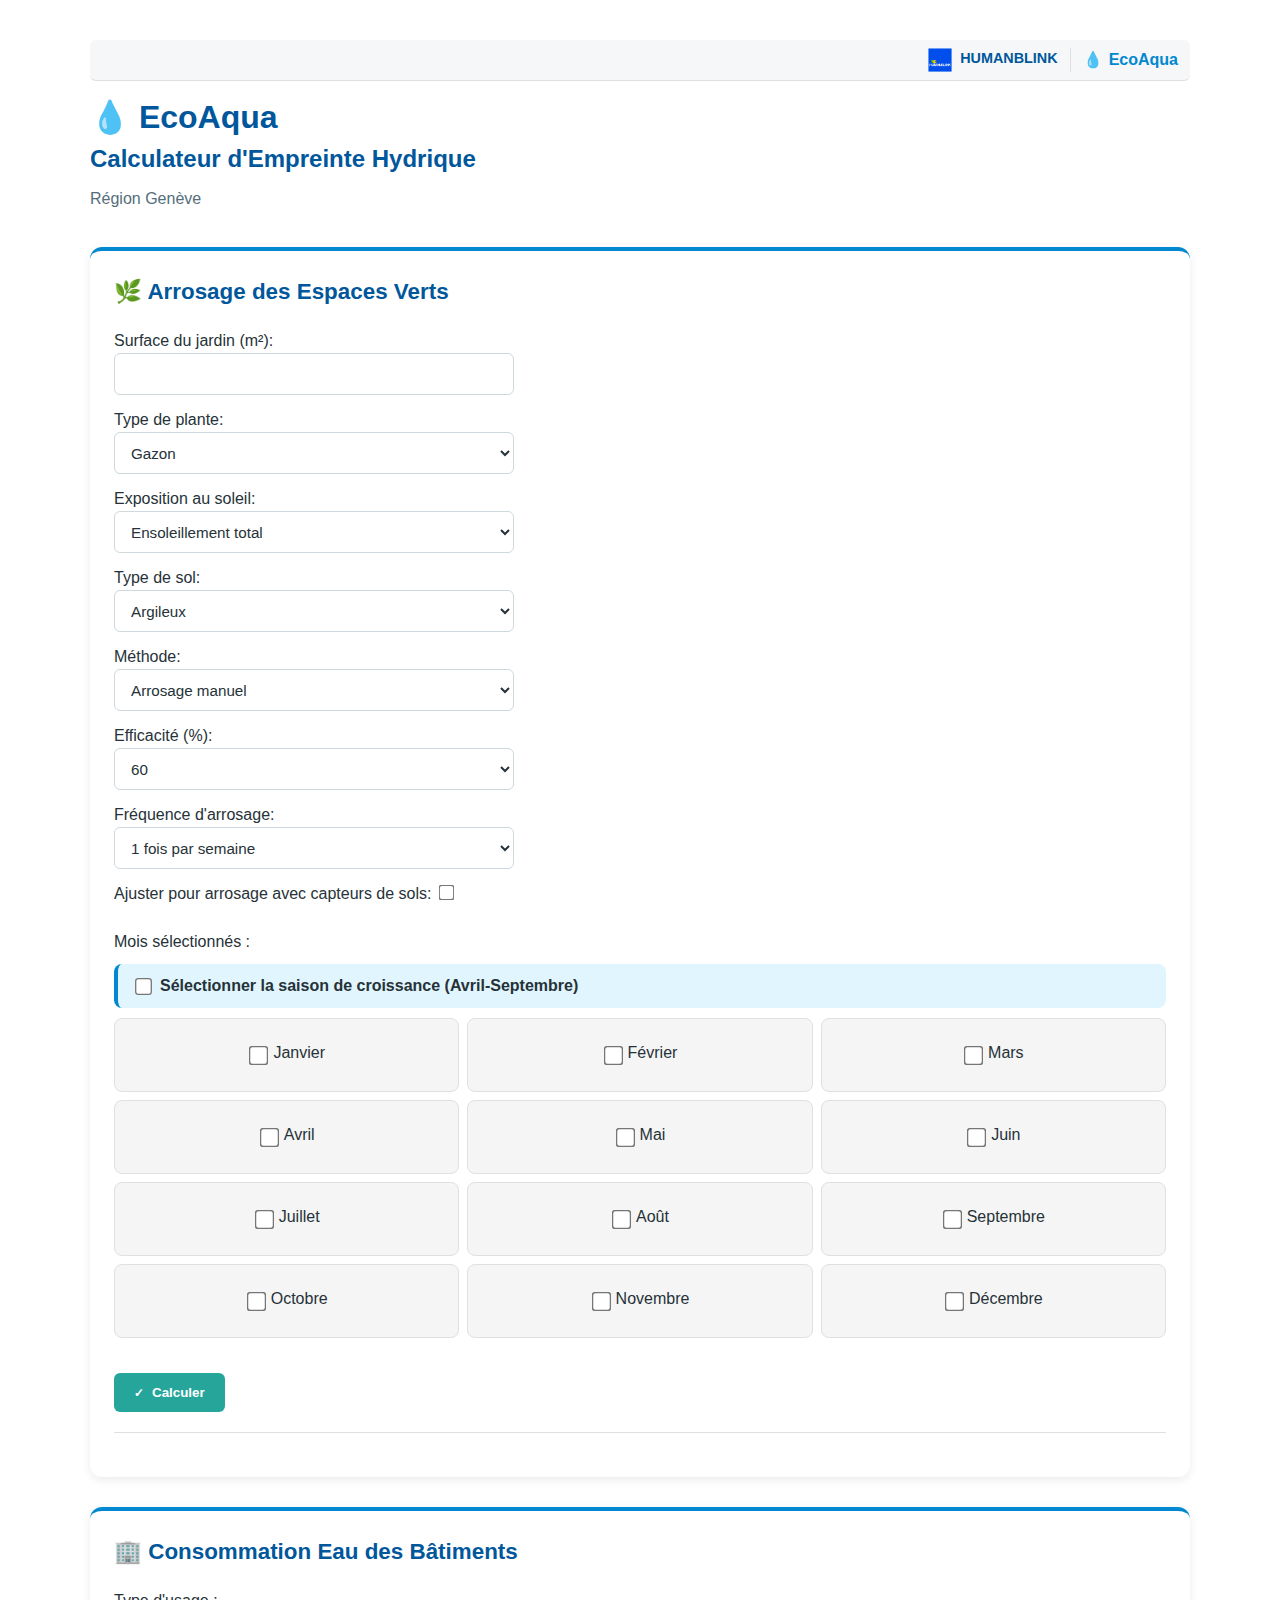
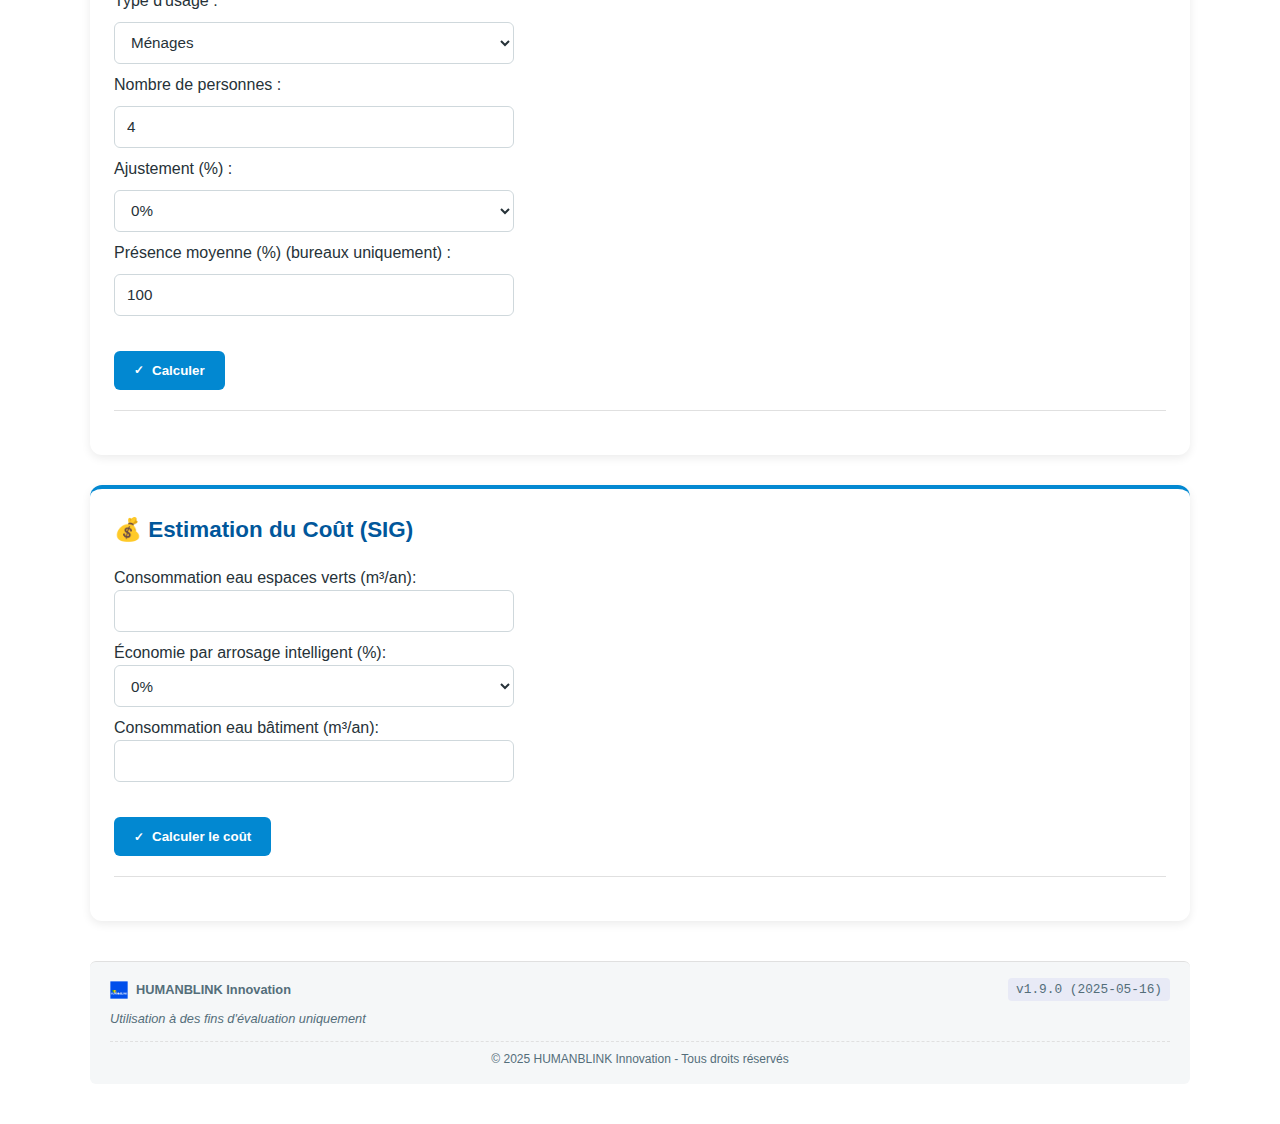
<file: index.html>
<!-- index.html - Final Water Calculator - v1.9 -->
<!-- Author: HUMANBLINK Innovation -->
<!-- Updated: 2025-05-16 -->
<!-- Changes in v1.9: 
     - Implemented dual placement with minimal header and detailed footer
     - Updated cost calculator label to "Économie par arrosage intelligent (%)"
     - Added copyright information
     - Updated CSS version reference to 2.2.0
-->
<!DOCTYPE html>
<html lang="fr">
<head>
  <meta charset="UTF-8">
  <meta name="viewport" content="width=device-width, initial-scale=1.0">
  <title>Calculateur Final de l'Eau</title>
  <link rel="stylesheet" href="css/style.css?v=2.2.1">
</head>
<body>
  <div class="container">
    <!-- Compact Header -->
    <div class="compact-header">
      <div class="company-logo">
        <img src="img/humanblink-logo.png" alt="HUMANBLINK" height="24">
        HUMANBLINK
      </div>
      <div class="separator"></div>
      <div class="product-name">
        <span class="product-icon">💧</span> EcoAqua
      </div>
    </div>

    <h1>
      <span class="title-main">💧 EcoAqua</span><br>
      <span class="title-sub">Calculateur d'Empreinte Hydrique</span><br>
      <span class="title-region">Région Genève</span>
    </h1>

    <!-- Section 1: Garden Irrigation Calculator -->
    <section id="garden-section" class="module-section">
      <h2>🌿 Arrosage des Espaces Verts</h2>
      <div class="input-grid">
        <label>Surface du jardin (m²):
          <input type="number" id="area" min="10" max="2000">
        </label>
        <label>Type de plante:
          <select id="plantType">
            <option>Gazon</option>
            <option>Jardin mixte</option>
            <option>Légumes</option>
            <option>Plantes ornementales</option>
          </select>
        </label>
        <label>Exposition au soleil:
          <select id="sun">
            <option>Ensoleillement total</option>
            <option>Mi-ombre</option>
            <option>Ombre majoritaire</option>
          </select>
        </label>
        <label>Type de sol:
          <select id="soilType">
            <option>Argileux</option>
            <option>Limoneux</option>
            <option>Sableux</option>
            <option>Tourbeux</option>
          </select>
        </label>
        <label>Méthode:
          <select id="irrigationType">
            <option>Arrosage manuel</option>
            <option>Goutte-à-goutte</option>
            <option>Sprinkler</option>
          </select>
        </label>
        <label>Efficacité (%):
          <select id="efficiency">
            <option>60</option>
            <option>75</option>
            <option>90</option>
          </select>
        </label>
        <label>Fréquence d'arrosage:
          <select id="frequency">
            <option>1 fois par semaine</option>
            <option>Chaque jour</option>
            <option>Chaque 2 jours</option>
            <option>Chaque 3 jours</option>
          </select>
        </label>
        <label>Ajuster pour arrosage avec capteurs de sols:
          <input type="checkbox" id="sensorAdjustment">
        </label>
      </div>

      <div class="month-selection">
        <label>Mois sélectionnés :</label>
        <div class="season-selection">
          <input type="checkbox" id="growingSeason" name="season">
          <label for="growingSeason">Sélectionner la saison de croissance (Avril-Septembre)</label>
        </div>
        <div class="month-group">
          <!-- Row 1: January-March -->
          <div class="month-option"><input type="checkbox" id="jan" name="month"><label for="jan">Janvier</label></div>
          <div class="month-option"><input type="checkbox" id="feb" name="month"><label for="feb">Février</label></div>
          <div class="month-option"><input type="checkbox" id="mar" name="month"><label for="mar">Mars</label></div>
          
          <!-- Row 2: April-June -->
          <div class="month-option"><input type="checkbox" id="apr" name="month"><label for="apr">Avril</label></div>
          <div class="month-option"><input type="checkbox" id="may" name="month"><label for="may">Mai</label></div>
          <div class="month-option"><input type="checkbox" id="jun" name="month"><label for="jun">Juin</label></div>
          
          <!-- Row 3: July-September -->
          <div class="month-option"><input type="checkbox" id="jul" name="month"><label for="jul">Juillet</label></div>
          <div class="month-option"><input type="checkbox" id="aug" name="month"><label for="aug">Août</label></div>
          <div class="month-option"><input type="checkbox" id="sep" name="month"><label for="sep">Septembre</label></div>
          
          <!-- Row 4: October-December -->
          <div class="month-option"><input type="checkbox" id="oct" name="month"><label for="oct">Octobre</label></div>
          <div class="month-option"><input type="checkbox" id="nov" name="month"><label for="nov">Novembre</label></div>
          <div class="month-option"><input type="checkbox" id="dec" name="month"><label for="dec">Décembre</label></div>
        </div>
      </div>

      <button class="btn-calculate" onclick="calculateIrrigation()">Calculer</button>
      <div class="section" id="results"></div>
    </section>

    <!-- Section 2: Building Water Calculator -->
    <section id="building-section" class="module-section">
      <h2>🏢 Consommation Eau des Bâtiments</h2>
      <div class="input-grid">
        <label for="useCase">Type d'usage :</label>
        <select id="useCase">
          <option value="Households">Ménages</option>
          <option value="Schools / Universities">Écoles / Universités</option>
          <option value="Municipal Buildings">Bâtiments Municipaux</option>
          <option value="Sport Clubs">Clubs de Sport</option>
          <option value="Business Buildings">Bureaux</option>
        </select>
        
        <label for="population">Nombre de personnes :</label>
        <input type="number" id="population" value="4">
        
        <label for="adjustment">Ajustement (%) :</label>
        <select id="adjustment">
          <option value="-50">-50%</option>
          <option value="0" selected>0%</option>
          <option value="50">+50%</option>
        </select>
        
        <label for="attendance">Présence moyenne (%) (bureaux uniquement) :</label>
        <input type="number" id="attendance" value="100">
      </div>
      <button onclick="calculateWaterUse()">Calculer</button>
      <div id="buildingResults"></div>
    </section>

    <!-- Section 3: Water Cost Calculator -->
    <section id="cost-section" class="module-section">
      <h2>💰 Estimation du Coût (SIG)</h2>
      <div class="input-grid">
        <label>Consommation eau espaces verts (m³/an):
          <input type="number" id="irrigation" min="0" step="0.01">
        </label>
        <label>Économie par arrosage intelligent (%):
          <select id="reduction">
            <option value="0">0%</option>
            <option value="-10">-10%</option>
            <option value="-20">-20%</option>
            <option value="-30">-30%</option>
            <option value="-40">-40%</option>
            <option value="-50">-50%</option>
          </select>
        </label>
        <label>Consommation eau bâtiment (m³/an):
          <input type="number" id="building" min="0" step="0.01">
        </label>
      </div>
      <button onclick="calculateCost()">Calculer le coût</button>
      <div class="results" id="output"></div>
    </section>

    <!-- Footer with detailed information -->
    <footer class="page-footer">
      <div class="footer-row">
        <div class="footer-company">
          <img src="img/humanblink-logo.png" alt="HUMANBLINK" height="18">
          HUMANBLINK Innovation
        </div>
        <div class="footer-version">v1.9.0 (2025-05-16)</div>
      </div>
      <div class="footer-row">
        <div class="footer-disclaimer">Utilisation à des fins d'évaluation uniquement</div>
      </div>
      <div class="footer-copyright">
        © 2025 HUMANBLINK Innovation - Tous droits réservés
      </div>
    </footer>
  </div>

  <!-- Scripts with version parameters to prevent caching -->
  <script src="js/garden.js?v=2.1.6"></script>
  <script src="js/building.js?v=2.3.3"></script>
  <script src="js/cost.js?v=2.8.3"></script>
  <script src="js/footnotes.js?v=1.0.2"></script>
  
  <!-- New JavaScript for growing season selection -->
  <script>
    document.addEventListener("DOMContentLoaded", function() {
      // Growing season checkbox functionality
      document.getElementById('growingSeason').addEventListener('change', function() {
        const growingMonths = ['apr', 'may', 'jun', 'jul', 'aug', 'sep'];
        growingMonths.forEach(month => {
          document.getElementById(month).checked = this.checked;
        });
      });
    });
  </script>
  
  <!-- Diagnostic script to check if JS functions are loaded -->
  <script>
    console.log("Checking if JS files are loaded:");
    console.log("garden.js loaded:", typeof calculateIrrigation === "function");
    console.log("building.js loaded:", typeof calculateWaterUse === "function"); 
    console.log("cost.js loaded:", typeof calculateCost === "function");
    console.log("footnotes.js loaded:", document.querySelectorAll('.calculation-base').length > 0);
  </script>
</body>
</html>
</file>
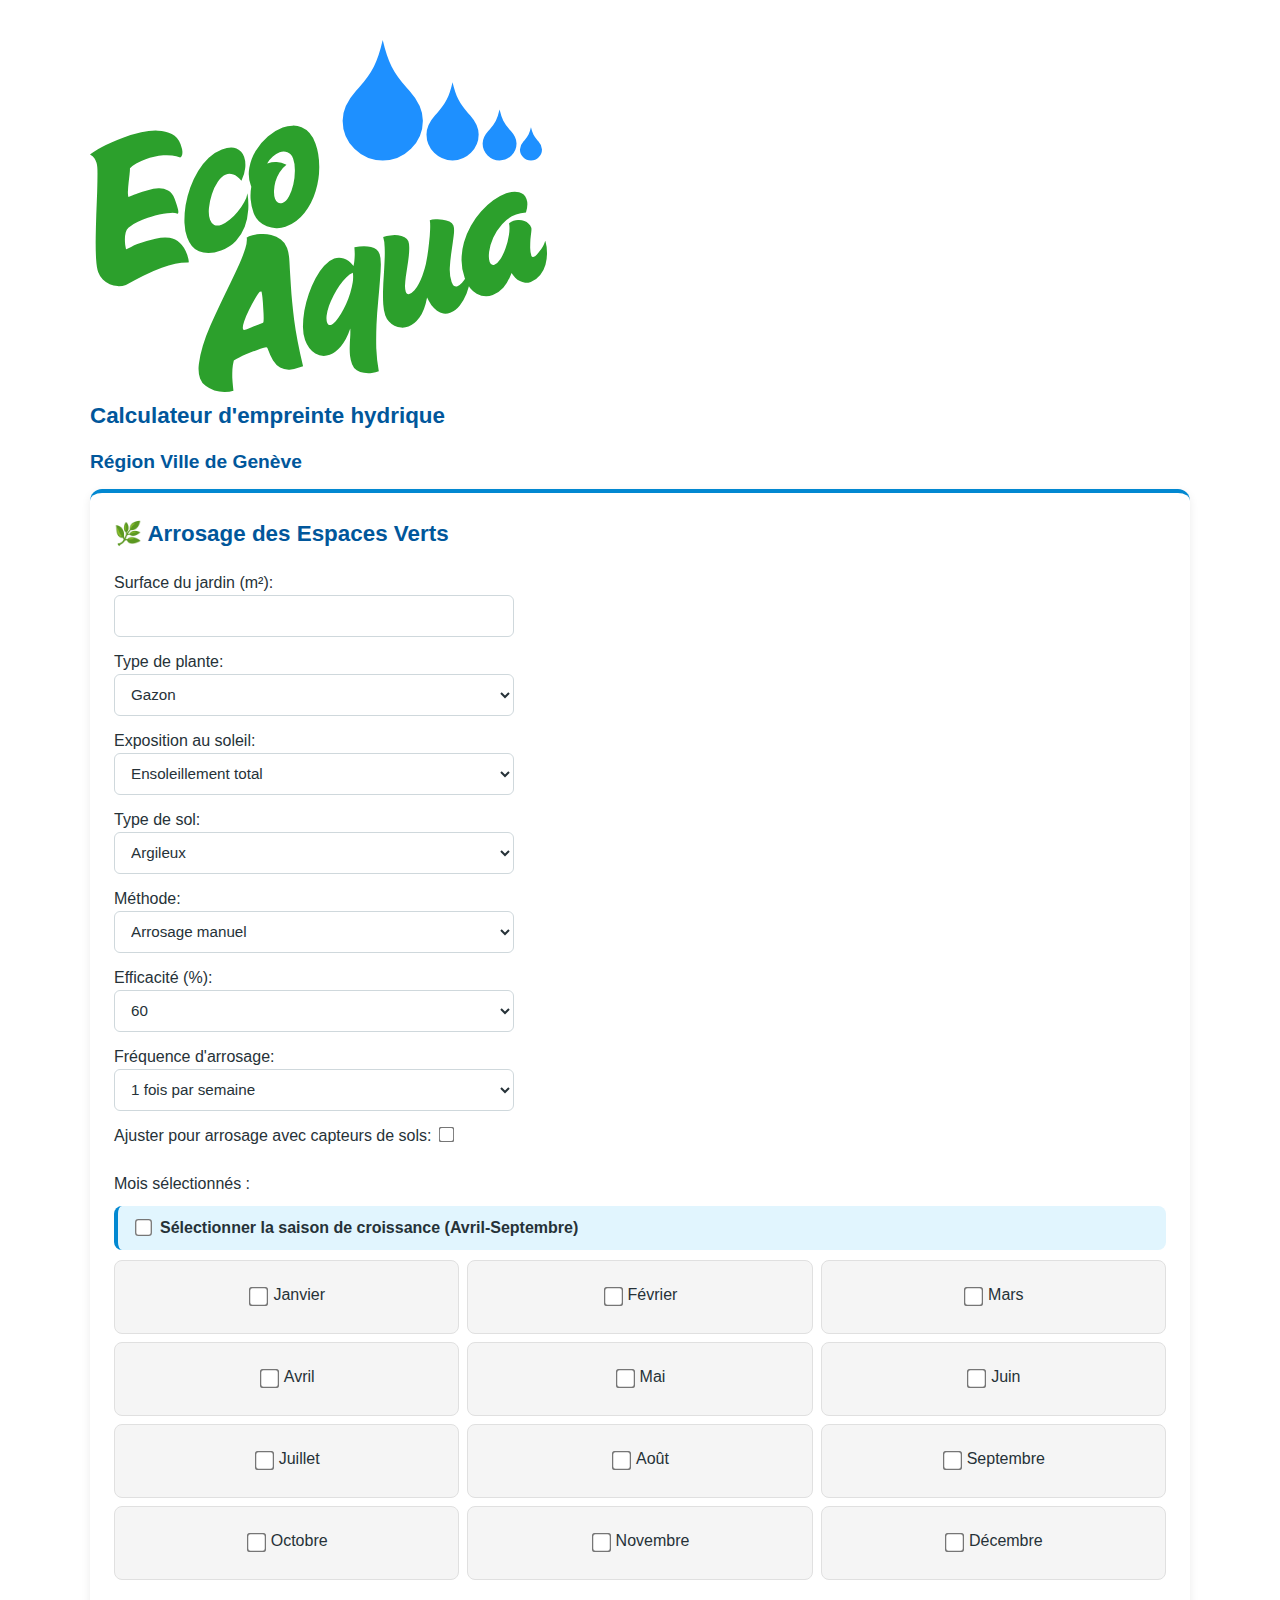
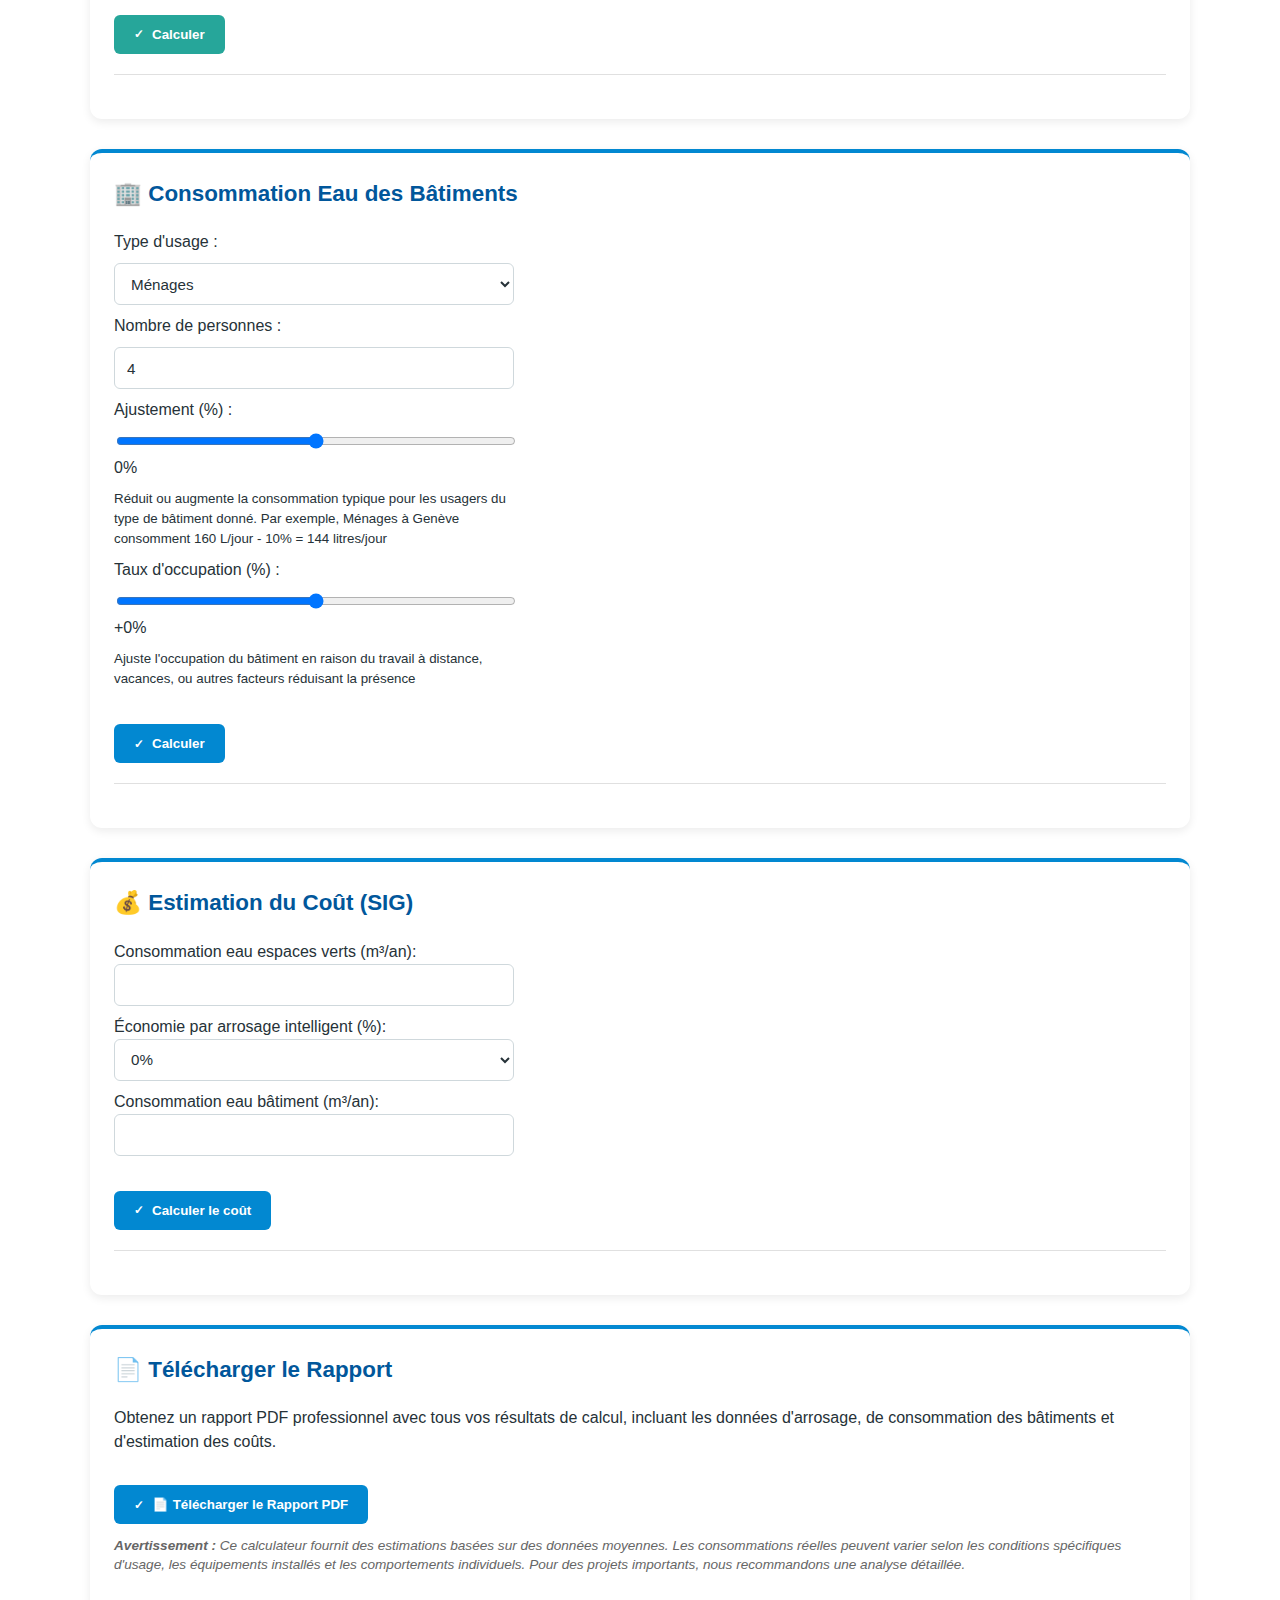
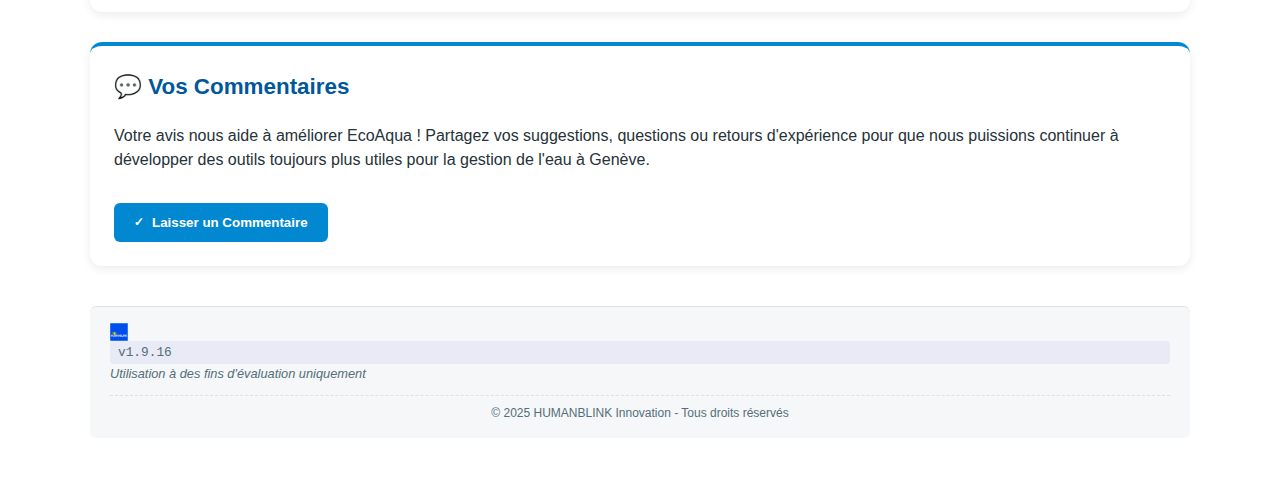
<file: index..html>
<!-- index.html - Final Water Calculator - v1.9.16 -->
<!-- Author: HUMANBLINK Innovation -->
<!-- Version: 1.9.16 -->
<!-- Updated: 2025-06-11 16:15 -->
<!-- Changes in v1.9.16: 
     - Added Print-to-PDF download functionality with HUMANBLINK branding
     - Professional PDF layout with logo, contact info, and clean formatting
     - Download button positioned prominently after all calculations
     - Print-only elements hidden from screen view
     - Updated CSS version reference to 3.16.0
     - Maintained all existing functionality and accessibility
-->
<!-- Previous changes in v1.9.15: 
     - Added feedback section with link to HUMANBLINK comments page
     - Encouraging text for user feedback to improve calculator
     - Opens in new tab to maintain user session
     - Styled consistently with other module sections
     - Maintained all existing functionality and accessibility
-->
<!-- Previous changes in v1.9.14: 
     - Enhanced Building Water Calculator inputs with slider and explanatory text
     - Converted adjustment dropdown to range slider (-100% to +100%, step 10%)
     - Made attendance field visible for ALL building types (not just Business)
     - Added explanatory text under adjustment and attendance inputs
     - Updated CSS version reference to 3.15.0
     - Maintained all existing functionality and accessibility
-->
<!DOCTYPE html>
<html lang="fr">
<head>
  <meta charset="UTF-8">
  <meta name="viewport" content="width=device-width, initial-scale=1.0">
  <title>EcoAqua - Calculateur d'Empreinte Hydrique</title>
  
  <!-- Google Fonts - Performance Optimized - Inter Only -->
  <link rel="preconnect" href="https://fonts.googleapis.com">
  <link rel="preconnect" href="https://fonts.gstatic.com" crossorigin>
  <link href="https://fonts.googleapis.com/css2?family=Inter:wght@400;500;600;700&family=JetBrains+Mono:wght@400;500&display=swap" rel="stylesheet">
  
  <link rel="stylesheet" href="css/style.css?v=3.16.0">
  
  <!-- Plausible Analytics -->
  <script defer data-domain="humanblink.github.io/calculator/index.html" src="https://plausible.io/js/script.js"></script>
</head>
<body>
  <!-- Print-only header with HUMANBLINK branding (hidden on screen) -->
  <div class="print-header" style="display: none;">
    <img src="img/humanblink-logo.png" alt="HUMANBLINK Innovation" class="print-logo">
    <div class="print-title">EcoAqua - Calculateur d'Empreinte Hydrique</div>
    <div class="print-subtitle">Région Ville de Genève</div>
    <div class="print-date">Rapport généré le <span id="print-date"></span></div>
  </div>

  <div class="container">
    <!-- Smart Water Header with SVG Logo -->
    <header class="smart-water-header">
      <div class="logo-section">
        <!-- SVG Logo containing droplets and "Smart Water" title -->
        <img src="img/smart-water-logo.svg" alt="Smart Water Logo" class="smart-water-svg">
      </div>
      <!-- Text subtitles preserved as HTML for maintainability -->
      <h2 class="main-subtitle">Calculateur d'empreinte hydrique</h2>
      <h3 class="region-subtitle">Région Ville de Genève</h3>
    </header>

    <!-- Section 1: Garden Irrigation Calculator -->
    <section id="garden-section" class="module-section">
      <h2>🌿 Arrosage des Espaces Verts</h2>
      <div class="input-grid">
        <label>Surface du jardin (m²):
          <input type="number" id="area" min="10" max="2000">
        </label>
        <label>Type de plante:
          <select id="plantType">
            <option>Gazon</option>
            <option>Jardin mixte</option>
            <option>Légumes</option>
            <option>Plantes ornementales</option>
          </select>
        </label>
        <label>Exposition au soleil:
          <select id="sun">
            <option>Ensoleillement total</option>
            <option>Mi-ombre</option>
            <option>Ombre majoritaire</option>
          </select>
        </label>
        <label>Type de sol:
          <select id="soilType">
            <option>Argileux</option>
            <option>Limoneux</option>
            <option>Sableux</option>
            <option>Tourbeux</option>
          </select>
        </label>
        <label>Méthode:
          <select id="irrigationType">
            <option>Arrosage manuel</option>
            <option>Goutte-à-goutte</option>
            <option>Sprinkler</option>
          </select>
        </label>
        <label>Efficacité (%):
          <select id="efficiency">
            <option>60</option>
            <option>75</option>
            <option>90</option>
          </select>
        </label>
        <label>Fréquence d'arrosage:
          <select id="frequency">
            <option>1 fois par semaine</option>
            <option>Chaque jour</option>
            <option>Chaque 2 jours</option>
            <option>Chaque 3 jours</option>
          </select>
        </label>
        <label>Ajuster pour arrosage avec capteurs de sols:
          <input type="checkbox" id="sensorAdjustment">
        </label>
      </div>

      <!-- Restored Original Month Selection Layout -->
      <div class="month-selection">
        <label>Mois sélectionnés :</label>
        <div class="season-selection">
          <input type="checkbox" id="growingSeason" name="season">
          <label for="growingSeason">Sélectionner la saison de croissance (Avril-Septembre)</label>
        </div>
        <div class="month-group">
          <!-- Row 1: January-March -->
          <div class="month-option"><input type="checkbox" id="jan" name="month"><label for="jan">Janvier</label></div>
          <div class="month-option"><input type="checkbox" id="feb" name="month"><label for="feb">Février</label></div>
          <div class="month-option"><input type="checkbox" id="mar" name="month"><label for="mar">Mars</label></div>
          
          <!-- Row 2: April-June -->
          <div class="month-option"><input type="checkbox" id="apr" name="month"><label for="apr">Avril</label></div>
          <div class="month-option"><input type="checkbox" id="may" name="month"><label for="may">Mai</label></div>
          <div class="month-option"><input type="checkbox" id="jun" name="month"><label for="jun">Juin</label></div>
          
          <!-- Row 3: July-September -->
          <div class="month-option"><input type="checkbox" id="jul" name="month"><label for="jul">Juillet</label></div>
          <div class="month-option"><input type="checkbox" id="aug" name="month"><label for="aug">Août</label></div>
          <div class="month-option"><input type="checkbox" id="sep" name="month"><label for="sep">Septembre</label></div>
          
          <!-- Row 4: October-December -->
          <div class="month-option"><input type="checkbox" id="oct" name="month"><label for="oct">Octobre</label></div>
          <div class="month-option"><input type="checkbox" id="nov" name="month"><label for="nov">Novembre</label></div>
          <div class="month-option"><input type="checkbox" id="dec" name="month"><label for="dec">Décembre</label></div>
        </div>
      </div>

      <button class="btn-calculate" onclick="calculateIrrigation()">Calculer</button>
      <div class="section" id="results"></div>
    </section>

    <!-- Section 2: Building Water Calculator - ENHANCED -->
    <section id="building-section" class="module-section">
      <h2>🏢 Consommation Eau des Bâtiments</h2>
      <div class="input-grid">
        <label for="useCase">Type d'usage :</label>
        <select id="useCase">
          <option value="Households">Ménages</option>
          <option value="Schools / Universities">Écoles / Universités</option>
          <option value="Municipal Buildings">Bâtiments Municipaux</option>
          <option value="Sport Clubs">Clubs de Sport</option>
          <option value="Business Buildings">Bureaux</option>
        </select>
        
        <label for="population">Nombre de personnes :</label>
        <input type="number" id="population" value="4">
        
        <!-- ENHANCED: Slider instead of dropdown -->
        <label for="adjustment">Ajustement (%) :</label>
        <div class="range-container">
          <input type="range" id="adjustment" step="10" min="-100" max="100" value="0">
          <div class="range-value-display" id="adjustmentDisplay">0%</div>
        </div>
        <small class="input-explanation">Réduit ou augmente la consommation typique pour les usagers du type de bâtiment donné. Par exemple, Ménages à Genève consomment 160 L/jour - 10% = 144 litres/jour</small>
        
        <!-- ENHANCED: Visible for ALL building types, not just Business -->
        <label for="attendance">Taux d'occupation (%) :</label>
        <div class="range-container">
          <input type="range" id="attendance" step="10" min="-50" max="50" value="0">
          <div class="range-value-display" id="attendanceDisplay">0%</div>
        </div>
        <small class="input-explanation">Ajuste l'occupation du bâtiment en raison du travail à distance, vacances, ou autres facteurs réduisant la présence</small>
      </div>
      <button onclick="calculateWaterUse()">Calculer</button>
      <div id="buildingResults"></div>
    </section>

    <!-- Section 3: Water Cost Calculator -->
    <section id="cost-section" class="module-section">
      <h2>💰 Estimation du Coût (SIG)</h2>
      <div class="input-grid">
        <label>Consommation eau espaces verts (m³/an):
          <input type="number" id="irrigation" min="0" step="0.01">
        </label>
        <label>Économie par arrosage intelligent (%):
          <select id="reduction">
            <option value="0">0%</option>
            <option value="-10">-10%</option>
            <option value="-20">-20%</option>
            <option value="-30">-30%</option>
            <option value="-40">-40%</option>
            <option value="-50">-50%</option>
          </select>
        </label>
        <label>Consommation eau bâtiment (m³/an):
          <input type="number" id="building" min="0" step="0.01">
        </label>
      </div>
      <button onclick="calculateCost()">Calculer le coût</button>
      <div class="results" id="output"></div>
    </section>

    <!-- Section 4: Download Results Section -->
    <section id="download-section" class="module-section">
      <h2>📄 Télécharger le Rapport</h2>
      <p>Obtenez un rapport PDF professionnel avec tous vos résultats de calcul, incluant les données d'arrosage, de consommation des bâtiments et d'estimation des coûts.</p>
      <button type="button" onclick="downloadPDF()" id="download-btn">📄 Télécharger le Rapport PDF</button>
      <p style="font-size: 0.85em; color: #666; margin-top: 12px; font-style: italic; line-height: 1.4;">
        <strong>Avertissement :</strong> Ce calculateur fournit des estimations basées sur des données moyennes. 
        Les consommations réelles peuvent varier selon les conditions spécifiques d'usage, 
        les équipements installés et les comportements individuels. 
        Pour des projets importants, nous recommandons une analyse détaillée.
      </p>
    </section>

    <!-- Section 5: Feedback Section -->
    <section id="feedback-section" class="module-section">
      <h2>💬 Vos Commentaires</h2>
      <p>Votre avis nous aide à améliorer EcoAqua ! Partagez vos suggestions, questions ou retours d'expérience pour que nous puissions continuer à développer des outils toujours plus utiles pour la gestion de l'eau à Genève.</p>
      <a href="https://www.humanblink.ch/eco-aqua-comentaires" target="_blank" rel="noopener noreferrer">
        <button type="button">Laisser un Commentaire</button>
      </a>
    </section>

    <!-- Footer with updated container styling and structure -->
    <footer class="page-footer">
      <div class="footer-content">
        <div class="footer-company">
          <img src="img/humanblink-logo.png" alt="HUMANBLINK" height="18">
        </div>
        <div class="footer-version">v1.9.16</div>
        <div class="footer-disclaimer">Utilisation à des fins d'évaluation uniquement</div>
        <div class="footer-copyright">
          © 2025 HUMANBLINK Innovation - Tous droits réservés
        </div>
      </div>
    </footer>
  </div>

  <!-- Scripts with version parameters to prevent caching -->
  <script src="js/garden.js?v=2.1.7"></script>
  <script src="js/building.js?v=2.6.0"></script>
  <script src="js/cost.js?v=2.15.0"></script>
  <script src="js/footnotes.js?v=1.0.2"></script>
  <script src="js/download.js?v=1.0.0"></script>
  
  <!-- Enhanced JavaScript for growing season selection and slider functionality -->
  <script>
    document.addEventListener("DOMContentLoaded", function() {
      // Growing season checkbox functionality
      document.getElementById('growingSeason').addEventListener('change', function() {
        const growingMonths = ['apr', 'may', 'jun', 'jul', 'aug', 'sep'];
        growingMonths.forEach(month => {
          document.getElementById(month).checked = this.checked;
        });
      });
      
      // NEW: Adjustment slider functionality
      const adjustmentSlider = document.getElementById('adjustment');
      const adjustmentDisplay = document.getElementById('adjustmentDisplay');
      
      // Update display when adjustment slider changes
      adjustmentSlider.addEventListener('input', function() {
        adjustmentDisplay.textContent = this.value + '%';
        // Position the display above the slider thumb
        const percent = (this.value - this.min) / (this.max - this.min);
        const offset = percent * (this.offsetWidth - 20) + 10; // 20px is thumb width
        adjustmentDisplay.style.left = offset + 'px';
      });
      
      // Initialize adjustment display
      adjustmentDisplay.textContent = adjustmentSlider.value + '%';
      
      // NEW: Attendance slider functionality
      const attendanceSlider = document.getElementById('attendance');
      const attendanceDisplay = document.getElementById('attendanceDisplay');
      
      // Update display when attendance slider changes
      attendanceSlider.addEventListener('input', function() {
        const value = parseInt(this.value);
        attendanceDisplay.textContent = (value >= 0 ? '+' : '') + value + '%';
        // Position the display above the slider thumb
        const percent = (this.value - this.min) / (this.max - this.min);
        const offset = percent * (this.offsetWidth - 20) + 10; // 20px is thumb width
        attendanceDisplay.style.left = offset + 'px';
      });
      
      // Initialize attendance display
      const initialAttendance = parseInt(attendanceSlider.value);
      attendanceDisplay.textContent = (initialAttendance >= 0 ? '+' : '') + initialAttendance + '%';
    });
  </script>
  
  <!-- Diagnostic script to check if JS functions are loaded -->
  <script>
    console.log("EcoAqua v1.9.16 - Print-to-PDF Download Added - Checking JS files:");
    console.log("garden.js loaded:", typeof calculateIrrigation === "function");
    console.log("building.js loaded:", typeof calculateWaterUse === "function"); 
    console.log("cost.js loaded:", typeof calculateCost === "function");
    console.log("footnotes.js loaded:", document.querySelectorAll('.calculation-base').length > 0);
    console.log("download.js loaded:", typeof downloadPDF === "function");
  </script>
</body>
</html>
</file>
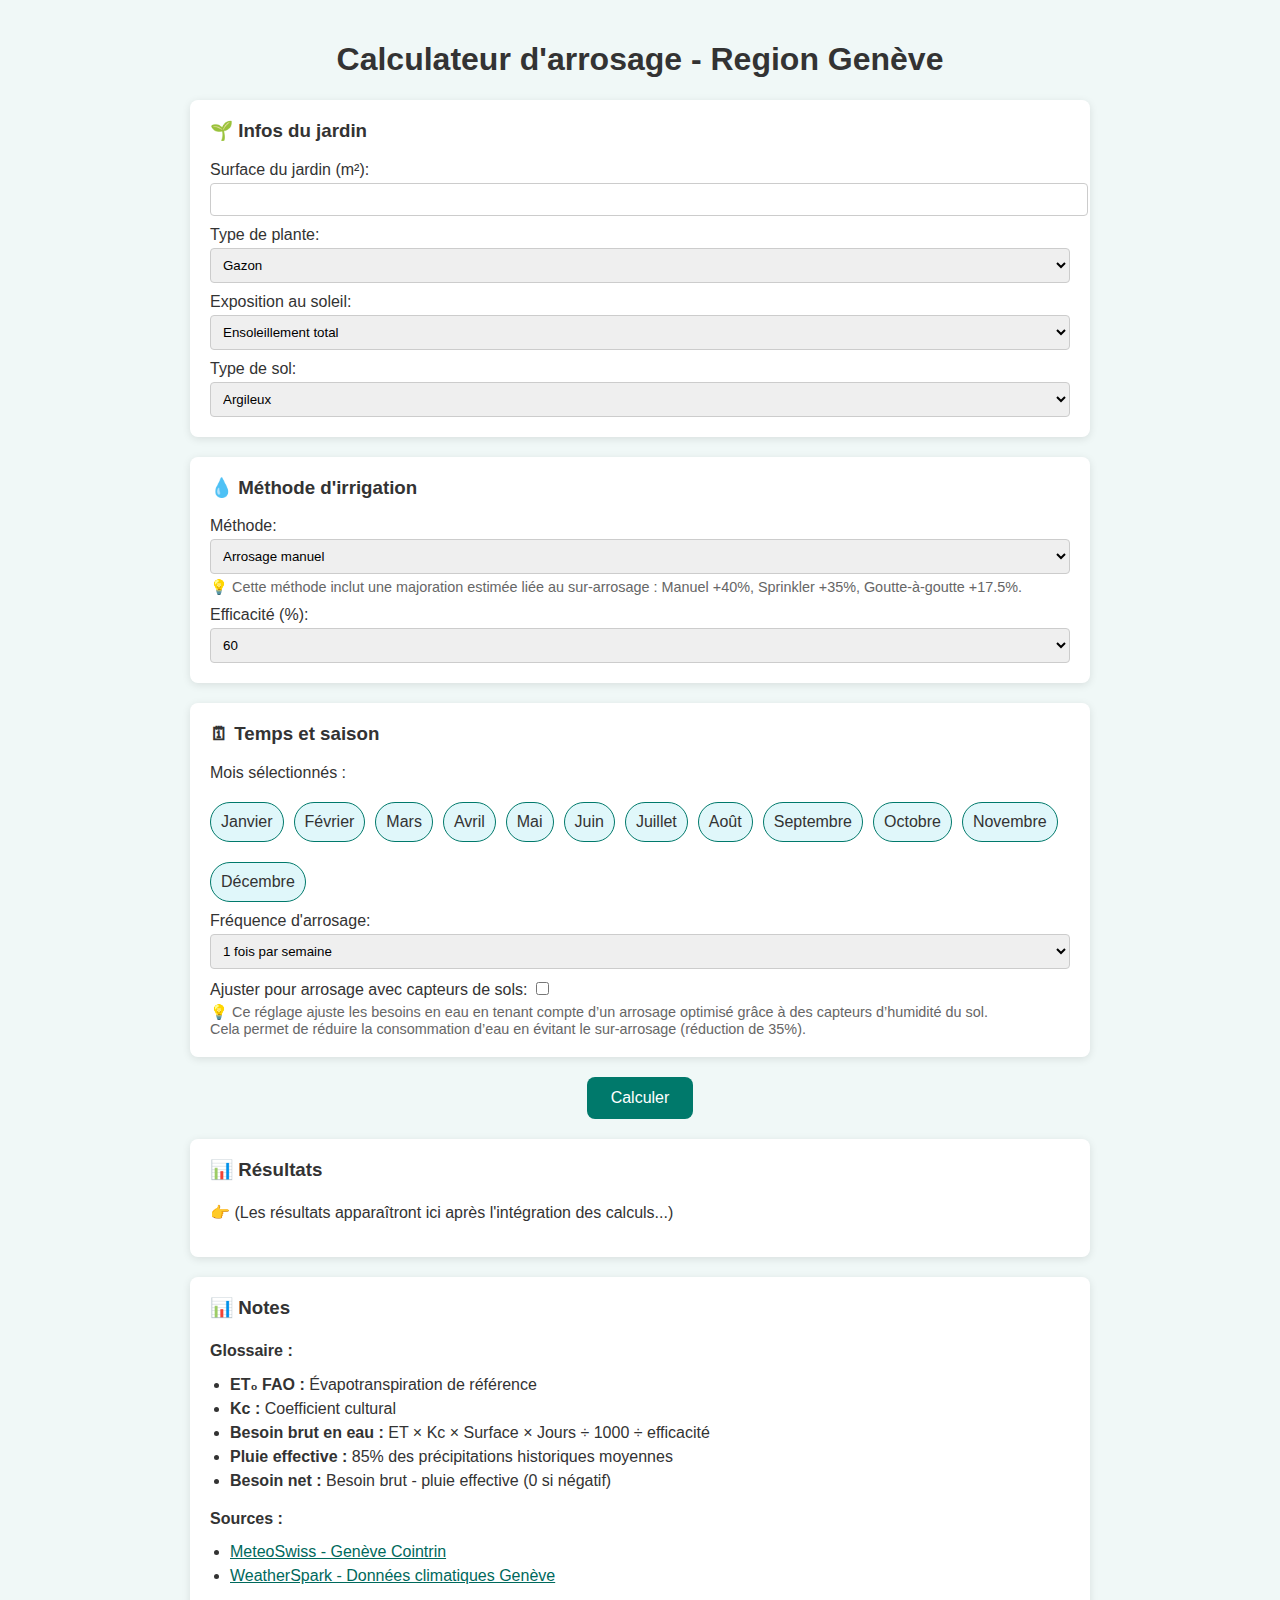
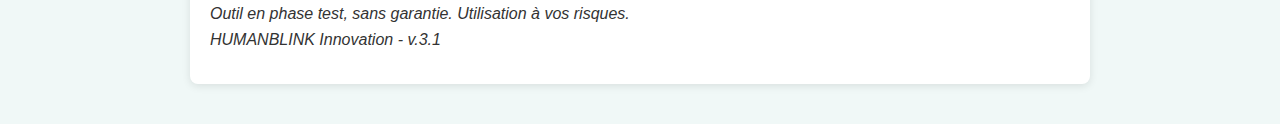
<file: water_calculator_v3.2 beta.html>
<!DOCTYPE html>
<html lang="fr">
<head>
  <!-- Auteur: HUMANBLINK Innovation v.3.2 -->
  <meta charset="UTF-8" />
  <meta name="viewport" content="width=device-width, initial-scale=1.0"/>
  <title>Calculateur d'arrosage - Region Genève</title>
  <style>
    body {
      font-family: Arial, sans-serif;
      background-color: #f0f8f7;
      margin: 0;
      padding: 0;
      color: #333;
    }
    h1, h2 {
      text-align: center;
    }
    .container {
      padding: 20px;
      max-width: 900px;
      margin: auto;
    }
    .section {
      background-color: #ffffff;
      border-radius: 8px;
      box-shadow: 0 2px 8px rgba(0,0,0,0.1);
      margin-bottom: 20px;
      padding: 20px;
    }
    .section h3 {
      margin-top: 0;
    }
    label {
      display: block;
      margin-top: 10px;
    }
    select, input[type="number"] {
      width: 100%;
      padding: 8px;
      margin-top: 4px;
      border-radius: 4px;
      border: 1px solid #ccc;
    }
    .toggle-buttons {
      display: flex;
      flex-wrap: wrap;
      gap: 10px;
      margin-top: 10px;
    }
    .toggle-buttons label {
      background-color: #e0f7fa;
      padding: 10px;
      border-radius: 20px;
      cursor: pointer;
      border: 1px solid #00796b;
    }
    .toggle-buttons input[type="checkbox"] {
      display: none;
    }
    .toggle-buttons input[type="checkbox"]:checked + label {
      background-color: #4db6ac;
      color: white;
    }
    .note {
      font-size: 0.9em;
      color: #666;
      margin-top: 5px;
    }
    a {
      color: #ffffff;
      
    }
    
    .section a {
  color: #00695c;
}

    .btn-calculate {
      display: block;
      margin: 0 auto 20px auto;
      padding: 12px 24px;
      background-color: #00796b;
      color: #fff;
      border: none;
      border-radius: 8px;
      font-size: 1em;
      cursor: pointer;
    }
    
    .section p {
  line-height: 1.6;
  margin-bottom: 12px;
}

.section ul {
  padding-left: 20px;
  margin-top: 0;
  margin-bottom: 16px;
}

.section li {
  margin-bottom: 6px;
}

  
    
    
  </style>
</head>
<body>
<div class="container">
  <h1>Calculateur d'arrosage - Region Genève</h1>

  <div class="section">
    <h3>🌱 Infos du jardin</h3>
    <label>Surface du jardin (m²):
      <input type="number" id="area" min="10" max="2000">
    </label>
    <label>Type de plante:
      <select id="plantType">
        <option>Gazon</option>
        <option>Jardin mixte</option>
        <option>Légumes</option>
        <option>Plantes ornementales</option>
      </select>
    </label>
    <label>Exposition au soleil:
      <select id="sun">
        <option>Ensoleillement total</option>
        <option>Mi-ombre</option>
        <option>Ombre majoritaire</option>
      </select>
    </label>
    <label>Type de sol:
      <select id="soilType">
        <option>Argileux</option>
        <option>Limoneux</option>
        <option>Sableux</option>
        <option>Tourbeux</option>
      </select>
    </label>
  </div>

  <div class="section">
    <h3>💧 Méthode d'irrigation</h3>
    <label>Méthode:
      <select id="irrigationType">
        <option>Arrosage manuel</option>
        <option>Goutte-à-goutte</option>
        <option>Sprinkler</option>
      </select>
      <div class="note">
        💡 Cette méthode inclut une majoration estimée liée au sur-arrosage : Manuel +40%, Sprinkler +35%, Goutte-à-goutte +17.5%.
      </div>
    </label>
    <label>Efficacité (%):
      <select id="efficiency">
        <option>60</option>
        <option>75</option>
        <option>90</option>
      </select>
    </label>
  </div>

  <div class="section">
    <h3>🗓 Temps et saison</h3>
    <label>Mois sélectionnés :</label>
    <div class="toggle-buttons">
      <input type="checkbox" id="jan" name="month"><label for="jan">Janvier</label>
      <input type="checkbox" id="feb" name="month"><label for="feb">Février</label>
      <input type="checkbox" id="mar" name="month"><label for="mar">Mars</label>
      <input type="checkbox" id="apr" name="month"><label for="apr">Avril</label>
      <input type="checkbox" id="may" name="month"><label for="may">Mai</label>
      <input type="checkbox" id="jun" name="month"><label for="jun">Juin</label>
      <input type="checkbox" id="jul" name="month"><label for="jul">Juillet</label>
      <input type="checkbox" id="aug" name="month"><label for="aug">Août</label>
      <input type="checkbox" id="sep" name="month"><label for="sep">Septembre</label>
      <input type="checkbox" id="oct" name="month"><label for="oct">Octobre</label>
      <input type="checkbox" id="nov" name="month"><label for="nov">Novembre</label>
      <input type="checkbox" id="dec" name="month"><label for="dec">Décembre</label>
    </div>
    <label>Fréquence d'arrosage:
      <select id="frequency">
        <option>1 fois par semaine</option>
        <option>Chaque jour</option>
        <option>Chaque 2 jours</option>
        <option>Chaque 3 jours</option>
      </select>
    </label>
    <label>Ajuster pour arrosage avec capteurs de sols:
      <input type="checkbox" id="sensorAdjustment">
      <div class="note">💡 Ce réglage ajuste les besoins en eau en tenant compte d’un arrosage optimisé grâce à des capteurs d’humidité du sol. <BR>Cela permet de réduire la consommation d’eau en évitant le sur-arrosage (réduction de 35%).</div>
    </label>
  </div>

  <button class="btn-calculate">Calculer</button>

<div class="section" id="results">
  <h3>📊 Résultats</h3>
  <p>👉 (Les résultats apparaîtront ici après l'intégration des calculs...)</p>
</div>


  <div class="section">
  <h3>📊 Notes</h3>
  <p><strong>Glossaire :</strong></p>
  <ul>
    <li><strong>ET₀ FAO :</strong> Évapotranspiration de référence</li>
    <li><strong>Kc :</strong> Coefficient cultural</li>
    <li><strong>Besoin brut en eau :</strong> ET × Kc × Surface × Jours ÷ 1000 ÷ efficacité</li>
    <li><strong>Pluie effective :</strong> 85% des précipitations historiques moyennes</li>
    <li><strong>Besoin net :</strong> Besoin brut - pluie effective (0 si négatif)</li>
  </ul>

  <p><strong>Sources :</strong></p>
  <ul>
    <li><a href="https://prevision-meteo.ch/climat/journalier/geneve-cointrin/2024-01" target="_blank">MeteoSwiss - Genève Cointrin</a></li>
    <li><a href="https://weatherspark.com/y/47923/Météo-moyenne-à-Genève-Suisse-tout-au-long-de-l’année" target="_blank">WeatherSpark - Données climatiques Genève</a></li>
  </ul>

  <p><em>Outil en phase test, sans garantie. Utilisation à vos risques.<br>
  HUMANBLINK Innovation - v.3.1</em></p>
</div>
</div>


</div>
    
</footer>

<script> 
// Geneva Garden Irrigation Calculator Script
// Author: HUMANBLINK Innovation
// Version: 2.9.4 (with total irrigation summary)

const ET0 = {
  Janvier: 0.5, Février: 0.75, Mars: 1.41, Avril: 2.37,
  Mai: 3.31, Juin: 4.27, Juillet: 4.75, Août: 4.29,
  Septembre: 2.85, Octobre: 1.9, Novembre: 0.95, Décembre: 0.5
};

const averageMonthlyRain = {
  Janvier: 60, Février: 55, Mars: 65, Avril: 70,
  Mai: 80, Juin: 90, Juillet: 75, Août: 70,
  Septembre: 65, Octobre: 80, Novembre: 75, Décembre: 65
};

const kcValues = {
  "Gazon": 0.95,
  "Plantes ornementales": 0.90,
  "Jardin mixte": 0.85,
  "Légumes": 0.90
};

const irrigationEfficiency = {
  "Goutte-à-goutte": 0.90,
  "Sprinkler": 0.75,
  "Arrosage manuel": 0.60
};

const soilLossFactor = {
  "Argileux": 0.85,
  "Limoneux": 1.00,
  "Sableux": 1.20,
  "Tourbeux": 1.10
};

const frequencyToEvents = {
  "Chaque jour": 30,
  "Chaque 2 jours": 15,
  "Chaque 3 jours": 10,
  "1 fois par semaine": 4
};

const monthDays = {
  Janvier: 31, Février: 28, Mars: 31, Avril: 30,
  Mai: 31, Juin: 30, Juillet: 31, Août: 31,
  Septembre: 30, Octobre: 31, Novembre: 30, Décembre: 31
};

function getSelectedMonths() {
  const checkboxes = document.querySelectorAll('input[name="month"]:checked');
  return Array.from(checkboxes).map(cb => cb.labels[0].innerText);
}

function formatM3(val) {
  return val.toFixed(2) + ' m³';
}

function calculateIrrigation() {
  const area = parseFloat(document.getElementById('area').value);
  const plantType = document.getElementById('plantType').value;
  const soilType = document.getElementById('soilType').value;
  const irrigationType = document.getElementById('irrigationType').value;
  const frequency = document.getElementById('frequency').value;
  const months = getSelectedMonths();

  if (isNaN(area) || months.length === 0) {
    alert("Veuillez entrer une surface valide et sélectionner au moins un mois.");
    return;
  }

  const Kc = kcValues[plantType];
  const efficiency = irrigationEfficiency[irrigationType];
  const soilFactor = soilLossFactor[soilType];
  const eventsPerMonth = frequencyToEvents[frequency];

  let resultHTML = '<table border="1" cellpadding="8" style="width:100%;border-collapse:collapse;text-align:center">';
  resultHTML += '<tr><th>Mois</th><th>Pluie (m³)</th><th>ET₀ (m³)</th><th>Pertes Pluie (m³)</th><th>Besoins Irrigation (m³)</th><th>Fréquence</th><th>Eau / arrosage (m³)</th></tr>';

  let totalNeed = 0;

  months.forEach(month => {
    const days = monthDays[month];
    const et0 = ET0[month];
    const rain = averageMonthlyRain[month];

    const grossNeed = (et0 * Kc * area * days) / 1000 / efficiency;
    const effectiveRain = 0.85 * rain * area / 1000;
    const rainLoss = effectiveRain * 0.15;
    let adjustedNetNeed = Math.max(0, (grossNeed - (effectiveRain - rainLoss)) * soilFactor);
    if (document.getElementById('sensorAdjustment').checked) {
      adjustedNetNeed *= 0.65;
    }

    totalNeed += adjustedNetNeed;
    const perEvent = adjustedNetNeed / eventsPerMonth;

    resultHTML += `<tr>
      <td>${month}</td>
      <td>${formatM3(effectiveRain)}</td>
      <td>${formatM3(grossNeed)}</td>
      <td>${formatM3(rainLoss)}</td>
      <td>${formatM3(adjustedNetNeed)}</td>
      <td>${frequency}</td>
      <td>${formatM3(perEvent)}</td>
    </tr>`;
  });

  resultHTML += '</table>';

  const totalLine = `<p style="font-weight:bold;color:#2a7f62;font-size:1.2em;margin-top:12px;">
  💧 Besoin total d'irrigation: ${formatM3(totalNeed)}</p>`;

  document.getElementById('results').innerHTML = '<h3>📊 Résultats</h3>' + resultHTML + totalLine;

}

document.addEventListener("DOMContentLoaded", () => {
  document.getElementById('irrigationType').addEventListener('change', () => {
    const type = document.getElementById('irrigationType').value;
    const defaultEff = Math.round(irrigationEfficiency[type] * 100);
    document.getElementById('efficiency').value = defaultEff.toString();
  });
  document.querySelector('.btn-calculate').addEventListener('click', calculateIrrigation);
});
</script>
</body>
</html>
</file>
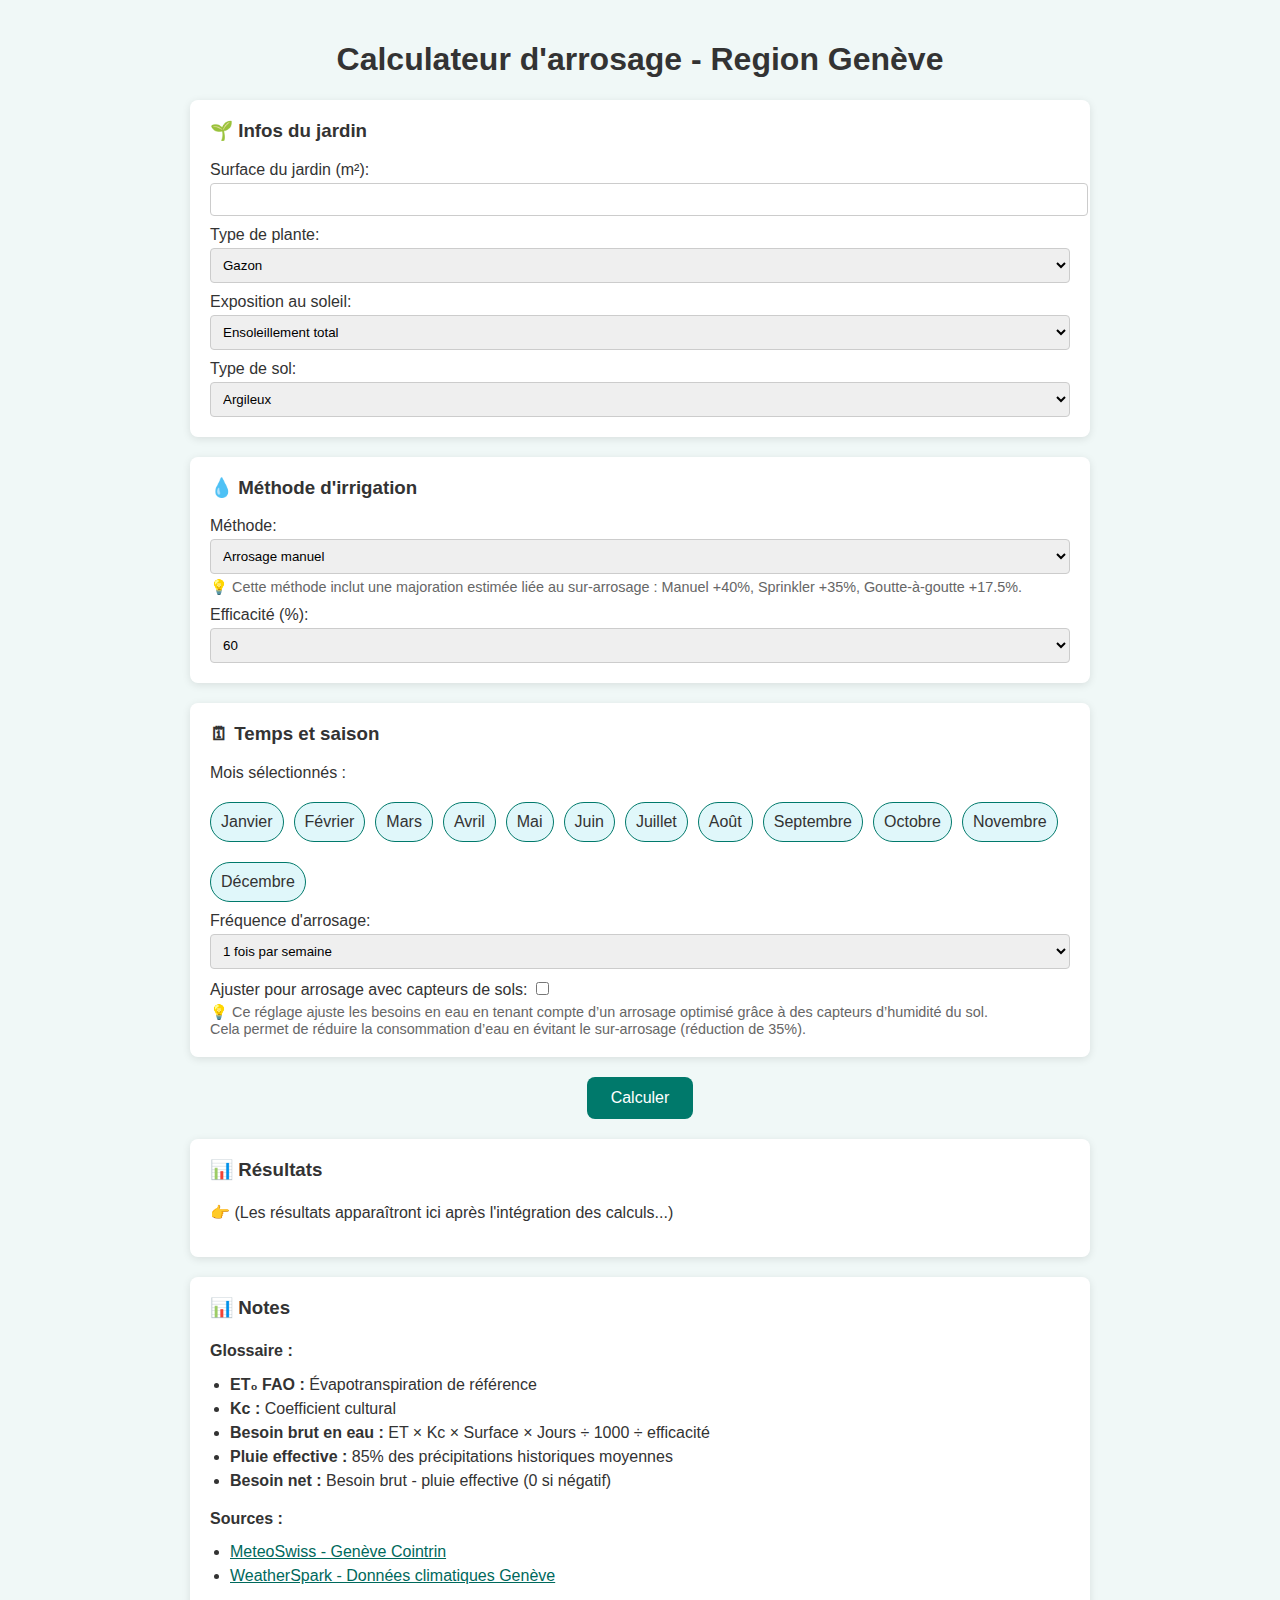
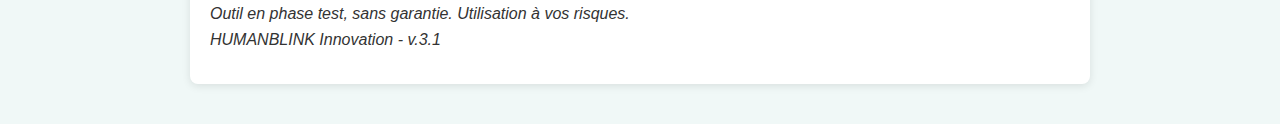
<file: water_calculator_v3.2_beta.html>
<!DOCTYPE html>
<html lang="fr">
<head>
  <!-- Auteur: HUMANBLINK Innovation v.3.3 -->
  <meta charset="UTF-8" />
  <meta name="viewport" content="width=device-width, initial-scale=1.0"/>
  <title>Calculateur de Consommation d'Eau pour l'Arrosage<br>Région Genève</title>
  <style>
    body {
      font-family: Arial, sans-serif;
      background-color: #f0f8f7;
      margin: 0;
      padding: 0;
      color: #333;
    }
    h1, h2 {
      text-align: center;
    }
    .container {
      padding: 20px;
      max-width: 900px;
      margin: auto;
    }
    .section {
      background-color: #ffffff;
      border-radius: 8px;
      box-shadow: 0 2px 8px rgba(0,0,0,0.1);
      margin-bottom: 20px;
      padding: 20px;
    }
    .section h3 {
      margin-top: 0;
    }
    label {
      display: block;
      margin-top: 10px;
    }
    select, input[type="number"] {
      width: 100%;
      padding: 8px;
      margin-top: 4px;
      border-radius: 4px;
      border: 1px solid #ccc;
    }
    .toggle-buttons {
      display: flex;
      flex-wrap: wrap;
      gap: 10px;
      margin-top: 10px;
    }
    .toggle-buttons label {
      background-color: #e0f7fa;
      padding: 10px;
      border-radius: 20px;
      cursor: pointer;
      border: 1px solid #00796b;
    }
    .toggle-buttons input[type="checkbox"] {
      display: none;
    }
    .toggle-buttons input[type="checkbox"]:checked + label {
      background-color: #4db6ac;
      color: white;
    }
    .note {
      font-size: 0.9em;
      color: #666;
      margin-top: 5px;
    }
    a {
      color: #ffffff;
      
    }
    
    .section a {
  color: #00695c;
}

    .btn-calculate {
      display: block;
      margin: 0 auto 20px auto;
      padding: 12px 24px;
      background-color: #00796b;
      color: #fff;
      border: none;
      border-radius: 8px;
      font-size: 1em;
      cursor: pointer;
    }
    
    .section p {
  line-height: 1.6;
  margin-bottom: 12px;
}

.section ul {
  padding-left: 20px;
  margin-top: 0;
  margin-bottom: 16px;
}

.section li {
  margin-bottom: 6px;
}

  
    
    
  </style>
</head>
<body>
<div class="container">
  <h1>Calculateur d'arrosage - Region Genève</h1>

  <div class="section">
    <h3>🌱 Infos du jardin</h3>
    <label>Surface du jardin (m²):
      <input type="number" id="area" min="10" max="2000">
    </label>
    <label>Type de plante:
      <select id="plantType">
        <option>Gazon</option>
        <option>Jardin mixte</option>
        <option>Légumes</option>
        <option>Plantes ornementales</option>
      </select>
    </label>
    <label>Exposition au soleil:
      <select id="sun">
        <option>Ensoleillement total</option>
        <option>Mi-ombre</option>
        <option>Ombre majoritaire</option>
      </select>
    </label>
    <label>Type de sol:
      <select id="soilType">
        <option>Argileux</option>
        <option>Limoneux</option>
        <option>Sableux</option>
        <option>Tourbeux</option>
      </select>
    </label>
  </div>

  <div class="section">
    <h3>💧 Méthode d'irrigation</h3>
    <label>Méthode:
      <select id="irrigationType">
        <option>Arrosage manuel</option>
        <option>Goutte-à-goutte</option>
        <option>Sprinkler</option>
      </select>
      <div class="note">
        💡 Cette méthode inclut une majoration estimée liée au sur-arrosage : Manuel +40%, Sprinkler +35%, Goutte-à-goutte +17.5%.
      </div>
    </label>
    <label>Efficacité (%):
      <select id="efficiency">
        <option>60</option>
        <option>75</option>
        <option>90</option>
      </select>
    </label>
  </div>

  <div class="section">
    <h3>🗓 Temps et saison</h3>
    <label>Mois sélectionnés :</label>
    <div class="toggle-buttons">
      <input type="checkbox" id="jan" name="month"><label for="jan">Janvier</label>
      <input type="checkbox" id="feb" name="month"><label for="feb">Février</label>
      <input type="checkbox" id="mar" name="month"><label for="mar">Mars</label>
      <input type="checkbox" id="apr" name="month"><label for="apr">Avril</label>
      <input type="checkbox" id="may" name="month"><label for="may">Mai</label>
      <input type="checkbox" id="jun" name="month"><label for="jun">Juin</label>
      <input type="checkbox" id="jul" name="month"><label for="jul">Juillet</label>
      <input type="checkbox" id="aug" name="month"><label for="aug">Août</label>
      <input type="checkbox" id="sep" name="month"><label for="sep">Septembre</label>
      <input type="checkbox" id="oct" name="month"><label for="oct">Octobre</label>
      <input type="checkbox" id="nov" name="month"><label for="nov">Novembre</label>
      <input type="checkbox" id="dec" name="month"><label for="dec">Décembre</label>
    </div>
    <label>Fréquence d'arrosage:
      <select id="frequency">
        <option>1 fois par semaine</option>
        <option>Chaque jour</option>
        <option>Chaque 2 jours</option>
        <option>Chaque 3 jours</option>
      </select>
    </label>
    <label>Ajuster pour arrosage avec capteurs de sols:
      <input type="checkbox" id="sensorAdjustment">
      <div class="note">💡 Ce réglage ajuste les besoins en eau en tenant compte d’un arrosage optimisé grâce à des capteurs d’humidité du sol. <BR>Cela permet de réduire la consommation d’eau en évitant le sur-arrosage (réduction de 35%).</div>
    </label>
  </div>

  <button class="btn-calculate">Calculer</button>

<div class="section" id="results">
  <h3>📊 Résultats</h3>
  <p>👉 (Les résultats apparaîtront ici après l'intégration des calculs...)</p>
</div>


  <div class="section">
  <h3>📊 Notes</h3>
  <p><strong>Glossaire :</strong></p>
  <ul>
    <li><strong>ET₀ FAO :</strong> Évapotranspiration de référence</li>
    <li><strong>Kc :</strong> Coefficient cultural</li>
    <li><strong>Besoin brut en eau :</strong> ET × Kc × Surface × Jours ÷ 1000 ÷ efficacité</li>
    <li><strong>Pluie effective :</strong> 85% des précipitations historiques moyennes</li>
    <li><strong>Besoin net :</strong> Besoin brut - pluie effective (0 si négatif)</li>
  </ul>

  <p><strong>Sources :</strong></p>
  <ul>
    <li><a href="https://prevision-meteo.ch/climat/journalier/geneve-cointrin/2024-01" target="_blank">MeteoSwiss - Genève Cointrin</a></li>
    <li><a href="https://weatherspark.com/y/47923/Météo-moyenne-à-Genève-Suisse-tout-au-long-de-l’année" target="_blank">WeatherSpark - Données climatiques Genève</a></li>
  </ul>

  <p><em>Outil en phase test, sans garantie. Utilisation à vos risques.<br>
  HUMANBLINK Innovation - v.3.1</em></p>
</div>
</div>


</div>
    
</footer>

<script> 
// Geneva Garden Irrigation Calculator Script
// Author: HUMANBLINK Innovation
// Version: 2.9.4 (with total irrigation summary)

const ET0 = {
  Janvier: 0.5, Février: 0.75, Mars: 1.41, Avril: 2.37,
  Mai: 3.31, Juin: 4.27, Juillet: 4.75, Août: 4.29,
  Septembre: 2.85, Octobre: 1.9, Novembre: 0.95, Décembre: 0.5
};

const averageMonthlyRain = {
  Janvier: 60, Février: 55, Mars: 65, Avril: 70,
  Mai: 80, Juin: 90, Juillet: 75, Août: 70,
  Septembre: 65, Octobre: 80, Novembre: 75, Décembre: 65
};

const kcValues = {
  "Gazon": 0.95,
  "Plantes ornementales": 0.90,
  "Jardin mixte": 0.85,
  "Légumes": 0.90
};

const irrigationEfficiency = {
  "Goutte-à-goutte": 0.90,
  "Sprinkler": 0.75,
  "Arrosage manuel": 0.60
};

const soilLossFactor = {
  "Argileux": 0.85,
  "Limoneux": 1.00,
  "Sableux": 1.20,
  "Tourbeux": 1.10
};

const frequencyToEvents = {
  "Chaque jour": 30,
  "Chaque 2 jours": 15,
  "Chaque 3 jours": 10,
  "1 fois par semaine": 4
};

const monthDays = {
  Janvier: 31, Février: 28, Mars: 31, Avril: 30,
  Mai: 31, Juin: 30, Juillet: 31, Août: 31,
  Septembre: 30, Octobre: 31, Novembre: 30, Décembre: 31
};

function getSelectedMonths() {
  const checkboxes = document.querySelectorAll('input[name="month"]:checked');
  return Array.from(checkboxes).map(cb => cb.labels[0].innerText);
}

function formatM3(val) {
  return val.toFixed(2) + ' m³';
}

function calculateIrrigation() {
  const area = parseFloat(document.getElementById('area').value);
  const plantType = document.getElementById('plantType').value;
  const soilType = document.getElementById('soilType').value;
  const irrigationType = document.getElementById('irrigationType').value;
  const frequency = document.getElementById('frequency').value;
  const months = getSelectedMonths();

  if (isNaN(area) || months.length === 0) {
    alert("Veuillez entrer une surface valide et sélectionner au moins un mois.");
    return;
  }

  const Kc = kcValues[plantType];
  const efficiency = irrigationEfficiency[irrigationType];
  const soilFactor = soilLossFactor[soilType];
  const eventsPerMonth = frequencyToEvents[frequency];

  let resultHTML = '<table border="1" cellpadding="8" style="width:100%;border-collapse:collapse;text-align:center">';
  resultHTML += '<tr><th>Mois</th><th>Pluie (m³)</th><th>ET₀ (m³)</th><th>Pertes Pluie (m³)</th><th>Besoins Irrigation (m³)</th><th>Fréquence</th><th>Eau / arrosage (m³)</th></tr>';

  let totalNeed = 0;

  months.forEach(month => {
    const days = monthDays[month];
    const et0 = ET0[month];
    const rain = averageMonthlyRain[month];

    const grossNeed = (et0 * Kc * area * days) / 1000 / efficiency;
    const effectiveRain = 0.85 * rain * area / 1000;
    const rainLoss = effectiveRain * 0.15;
    let adjustedNetNeed = Math.max(0, (grossNeed - (effectiveRain - rainLoss)) * soilFactor);
    if (document.getElementById('sensorAdjustment').checked) {
      adjustedNetNeed *= 0.65;
    }

    totalNeed += adjustedNetNeed;
    const perEvent = adjustedNetNeed / eventsPerMonth;

    resultHTML += `<tr>
      <td>${month}</td>
      <td>${formatM3(effectiveRain)}</td>
      <td>${formatM3(grossNeed)}</td>
      <td>${formatM3(rainLoss)}</td>
      <td>${formatM3(adjustedNetNeed)}</td>
      <td>${frequency}</td>
      <td>${formatM3(perEvent)}</td>
    </tr>`;
  });

  resultHTML += '</table>';

  const totalLine = `<p style="font-weight:bold;color:#2a7f62;font-size:1.2em;margin-top:12px;">
  💧 Besoin total d'irrigation: ${formatM3(totalNeed)}</p>`;

  document.getElementById('results').innerHTML = '<h3>📊 Résultats</h3>' + resultHTML + totalLine;

}

document.addEventListener("DOMContentLoaded", () => {
  document.getElementById('irrigationType').addEventListener('change', () => {
    const type = document.getElementById('irrigationType').value;
    const defaultEff = Math.round(irrigationEfficiency[type] * 100);
    document.getElementById('efficiency').value = defaultEff.toString();
  });
  document.querySelector('.btn-calculate').addEventListener('click', calculateIrrigation);
});
</script>
</body>
</html>
</file>
<file: css/style.css>
/* Enhanced Water Calculator - style.css
 * Author: Original by HUMANBLINK Innovation, enhanced by Claude
 * Version: 2.2.1
 * Date: 2025-05-16
 * Changes: 
 * - 2.0.1 (2025-05-15 14:38): Comprehensive visual redesign with improved colors, typography, and responsive elements
 * - 2.0.2 (2025-05-15 14:45): Updated cost calculator output styling - specified bold text and color coding for key figures
 * - 2.0.3 (2025-05-15 14:52): Repositioned "Coût total après réduction" line to appear immediately after "Consommation totale après réduction"
 * - 2.0.4 (2025-05-15 15:22): Reduced spacing between lines in cost calculator output sections for better grouping
 * - 2.0.5 (2025-05-15 15:55): Standardized table styles across all calculators for consistency
 * - 2.0.6 (2025-05-15 16:05): Standardized input field sizes and layouts across all three calculator sections
 * - 2.0.7 (2025-05-15 16:15): Enhanced footnote styling with typewriter font and improved source formatting
 * - 2.0.7.1 (2025-05-16): Version increment for cache busting
 * - 2.0.8 (2025-05-16): Added title styling for new multi-line format with visual hierarchy
 * - 2.0.9 (2025-05-16): Reorganized input fields into single column layout and fixed month grid to 3 columns
 * - 2.0.10 (2025-05-16): Standardized spacing between input fields across all calculator sections
 * - 2.0.11 (2025-05-16): Added highlighted total cell styling for garden irrigation calculator
 * - 2.0.12 (2025-05-16): Added auto-populated field highlight animation
 * - 2.1.0 (2025-05-16): Added collapsible footnotes and company info header
 * - 2.2.0 (2025-05-16): Implemented dual placement design with compact header and footer
 * - 2.2.1 (2025-05-16): Centered the compact header
 */

:root {
  --primary: #0288d1;         /* A more vibrant blue */
  --primary-light: #ffffff;   /* White for for backgrounds */
  --primary-dark: #01579b;    /* Dark blue for headers */
  --accent: #26a69a;          /* Teal accent */
  --text: #263238;            /* Dark blue-gray for text */
  --text-light: #546e7a;      /* Lighter text */
  --background: #ffffff;      /* Subtle off-white */
  --card: #ffffff;            /* White for cards */
  --success: #2e7d32;         /* Green for positive values */
  --warning: #d32f2f;         /* Red for costs/warnings */
}

/* Base Styles */
body {
  font-family: -apple-system, BlinkMacSystemFont, 'Helvetica Neue', Helvetica, Arial, sans-serif;
  background-color: var(--background);
  margin: 0;
  padding: 20px;
  color: var(--text);
  line-height: 1.5;
}

/* Typography */
h1, h2, h3 {
  color: var(--primary-dark);
  margin-top: 0;
}

h1 {
  font-size: 1.8rem;
  margin-bottom: 1.5rem;
  border-bottom: 2px solid var(--primary-light);
  padding-bottom: 0.5rem;
  line-height: 1.3;
  text-align: left;
}

/* Title styles for the new multi-line format */
.title-main {
  font-size: 2rem;
  font-weight: 700; /* Bold */
  color: var(--primary-dark);
}

.title-sub {
  font-size: 1.5rem;
  font-weight: 700; /* Bold */
}

.title-region {
  font-size: 1rem;
  font-weight: 400; /* Regular weight */
  color: var(--text-light);
}

h2 {
  font-size: 1.4rem;
  margin-bottom: 1rem;
}

h3 {
  font-size: 1.2rem;
  margin-bottom: 0.75rem;
}

/* Layout */
.container {
  max-width: 1100px;
  margin: 0 auto;
  padding: 20px;
}

.module-section {
  background-color: var(--card);
  border-radius: 12px;
  padding: 24px;
  margin-bottom: 30px;
  box-shadow: 0 3px 10px rgba(0,0,0,0.08);
  border-top: 4px solid var(--primary);
}

.module-section h2 {
  display: flex;
  align-items: center;
  margin-top: 0;
  margin-bottom: 20px;
}

.module-section h2::after {
  content: "";
  flex-grow: 1;
  height: 1px;
  background-color: var(--primary-light);
  margin-left: 15px;
}

/* Form Elements */
label {
  display: block;
  margin-bottom: 4px; /* Reduced from 8px */
  font-weight: 500;
  color: var(--text);
}

input[type="number"], 
select {
  width: 100%;
  padding: 10px 12px;
  border: 1px solid #cfd8dc;
  border-radius: 6px;
  font-size: 0.95rem;
  color: var(--text);
  background-color: #fff;
  transition: border-color 0.3s, box-shadow 0.3s;
  height: 42px; /* Standardize input height */
  box-sizing: border-box;
}

input[type="number"]:focus,
select:focus {
  border-color: var(--primary);
  box-shadow: 0 0 0 3px rgba(2, 136, 209, 0.15);
  outline: none;
}

input[type="checkbox"] {
  margin-right: 8px;
  transform: scale(1.2);
}

/* New: Auto-populated field highlight */
@keyframes highlight-field {
  0% { background-color: #fff; }
  50% { background-color: #b3e5fc; }
  100% { background-color: #fff; }
}

.auto-populated {
  animation: highlight-field 2s ease;
  border-color: var(--primary) !important;
  box-shadow: 0 0 0 2px rgba(2, 136, 209, 0.1);
}

/* Changed: Input fields in single column layout with reduced spacing */
.input-grid {
  display: flex;
  flex-direction: column;
  gap: 9px; /* Reduced from 15px (by 40%) */
  margin-bottom: 20px; /* Reduced from 25px */
  max-width: 400px; /* Limit width for better readability */
}

/* Standardized form layout across all calculator sections */
.module-section label {
  display: block;
  margin-bottom: 4px; /* Reduced from 8px */
  margin-top: 0; /* Removed the 16px top margin */
}

.module-section input[type="number"],
.module-section select {
  margin-bottom: 0; /* Removed 5px bottom margin */
}

/* Building Water Calculator Inputs - matched to garden calculator */
#building-section label,
#cost-section label {
  display: flex;
  flex-direction: column;
  margin-bottom: 0; /* Removed 16px margin */
}

#building-section .input-grid,
#cost-section .input-grid {
  display: flex;
  flex-direction: column;
  gap: 9px; /* Same as garden calculator */
  margin-bottom: 20px;
  max-width: 400px;
}

#building-section input,
#building-section select,
#cost-section input,
#cost-section select {
  width: 100%;
  max-width: 100%;
}

/* Buttons */
button {
  background-color: var(--primary);
  color: white;
  border: none;
  padding: 12px 20px;
  border-radius: 6px;
  font-weight: 600;
  cursor: pointer;
  transition: background-color 0.2s, transform 0.1s;
  display: inline-flex;
  align-items: center;
  justify-content: center;
  margin-top: 15px; /* Standardized button top margin */
}

button:hover {
  background-color: var(--primary-dark);
}

button:active {
  transform: translateY(1px);
}

.btn-calculate {
  background-color: var(--accent);
}

.btn-calculate:hover {
  background-color: #00897b;
}

button::before {
  content: "✓";
  margin-right: 8px;
  font-size: 0.9em;
}

/* New: Month selection container */
.month-selection {
  margin-bottom: 20px; /* Reduced from 25px */
}

/* New: Season selection shortcut */
.season-selection {
  display: flex;
  align-items: center;
  margin: 10px 0; /* Reduced from 15px 0 */
  padding: 10px 15px;
  background-color: #e1f5fe;
  border-radius: 8px;
  border-left: 4px solid var(--primary);
}

.season-selection input[type="checkbox"] {
  margin-right: 10px;
  transform: scale(1.3);
  accent-color: var(--primary);
}

.season-selection label {
  font-weight: 600;
  margin: 0;
  cursor: pointer;
}

/* Changed: Month grid with fixed 3 columns */
.month-group {
  display: grid;
  grid-template-columns: repeat(3, 1fr);
  grid-template-rows: repeat(4, auto);
  gap: 8px; /* Reduced from 12px */
  margin: 10px 0 20px; /* Reduced from 15px 0 25px */
}

.month-option {
  background-color: #f5f5f5;
  border: 1px solid #e0e0e0;
  border-radius: 8px;
  padding: 12px 8px;
  text-align: center;
  cursor: pointer;
  transition: all 0.2s;
  height: 48px;
  display: flex;
  align-items: center;
  justify-content: center;
}

.month-option:hover {
  background-color: #e3f2fd;
  border-color: #bbdefb;
}

.month-option input[type="checkbox"] {
  transform: scale(1.5);
  margin-right: 8px;
  accent-color: var(--primary);
}

.month-option input[type="checkbox"]:checked + label {
  font-weight: bold;
  color: var(--primary-dark);
}

.month-option:has(input[type="checkbox"]:checked) {
  background-color: var(--primary-light);
  border-color: var(--primary);
  box-shadow: 0 2px 4px rgba(2, 136, 209, 0.2);
}

/* Tables */
.result-table {
  width: 100%;
  border-collapse: separate;
  border-spacing: 0;
  margin-top: 20px;
  margin-bottom: 30px;
  border-radius: 8px;
  overflow: hidden;
  box-shadow: 0 2px 8px rgba(0,0,0,0.07);
  font-family: inherit;
  font-size: 1em;
}

.result-table th {
  background-color: var(--primary);
  color: white;
  font-weight: 600;
  text-align: left;
  padding: 10px 12px; /* Slightly reduced padding to accommodate units */
  text-transform: none;
  font-size: 0.95rem; /* Slightly smaller font for headers to fit units */
}

.result-table td {
  padding: 12px 16px;
  border-bottom: 1px solid #eceff1;
  text-align: left;
}

.result-table tr:last-child td {
  border-bottom: none;
}

.result-table tr:nth-child(even) {
  background-color: #f5f7f8;
}

.result-table tr:hover {
  background-color: #e1f5fe;
}

.result-table tfoot tr {
  background-color: #e1f5fe !important;
}

.result-table tfoot th,
.result-table tfoot td {
  font-weight: bold;
  border-top: 2px solid var(--primary-light);
  padding: 12px 16px;
}

/* New: Highlighted total cell styling */
.highlighted-total {
  border: 1px solid var(--primary) !important;
  background-color: #f1f8fe !important;
  padding: 11px 15px !important; /* Adjusted for the border */
  border-radius: 4px;
  box-shadow: 0 1px 3px rgba(2, 136, 209, 0.1);
}

/* Results Section */
.results, #results, #buildingResults, #output {
  margin-top: 20px;
  padding-top: 20px;
  border-top: 1px solid #e0e0e0;
}

/* Cost Calculator Output Section Styling */
#output h3 {
  margin-top: 24px;
  margin-bottom: 10px;
  padding-bottom: 5px;
  border-bottom: 1px solid #e0f7fa;
}

#output p {
  font-weight: normal; /* Ensure all paragraphs start with normal weight */
  margin: 6px 0; /* Reduced line spacing */
}

/* Group paragraphs within sections for better visual clarity */
#output p + h3 {
  margin-top: 24px; /* Space before new section */
}

#output h3 + p {
  margin-top: 10px; /* Space after heading */
}

/* Apply bold and colors only to specific items */
#output p:nth-of-type(3),
#output p:nth-of-type(4),
#output p:nth-of-type(8),
#output p:nth-of-type(9),
#output p:nth-of-type(14) {
  font-weight: bold;
}

/* Apply red color to initial consumption figures */
#output p:nth-of-type(3) span,
#output p:nth-of-type(4) span {
  color: var(--warning);
}

/* Apply green color to reduced consumption and savings figures */
#output p:nth-of-type(8) span,
#output p:nth-of-type(9) span,
#output p:nth-of-type(14) span {
  color: var(--success);
}

.section-content {
  margin-left: 15px;
  padding-left: 10px;
  border-left: 3px solid #e0f7fa;
  margin-bottom: 20px;
}

.section-content p {
  margin: 5px 0 !important;
  line-height: 1.3;
}

/* Basic footnote styling (shared with previous implementation) */
.calculation-base {
  background-color: #f5f7f8;
  padding: 16px 20px;
  border-radius: 8px;
  margin-top: 25px;
  font-size: 0.85rem;
  border-left: 4px solid #b3e5fc;
  font-family: 'Courier New', Courier, monospace;
  line-height: 1.4;
}

.calculation-base p {
  margin-bottom: 16px;
}

.calculation-base strong {
  color: var(--primary-dark);
  display: block;
  margin-bottom: 5px;
  font-family: 'Segoe UI', Roboto, Arial, sans-serif;
}

.calculation-base a {
  color: var(--primary);
  text-decoration: none;
}

.calculation-base a:hover {
  text-decoration: underline;
}

.calculation-base .source-link {
  display: inline-flex;
  align-items: center;
  margin-right: 10px;
}

.calculation-base .source-link::before {
  content: "📄";
  margin-right: 4px;
  font-size: 0.85em;
}

/* Collapsible Footnotes - Version 1.0.2 - Date: 2025-05-16 */
.calculation-base h4 {
  cursor: pointer;
  display: flex;
  align-items: center;
  justify-content: space-between;
  margin-top: 0;
  margin-bottom: 12px;
  color: var(--primary-dark);
  font-family: 'Segoe UI', Roboto, Arial, sans-serif;
  font-size: 1rem;
  user-select: none; /* Prevent text selection */
}

.toggle-indicator {
  font-size: 0.85rem;
  color: var(--primary);
  background-color: rgba(2, 136, 209, 0.1);
  width: 24px;
  height: 24px;
  border-radius: 50%;
  display: flex;
  align-items: center;
  justify-content: center;
  transition: transform 0.3s ease;
}

/* Styles for collapsed and expanded states */
.calculation-base.collapsed .calculation-content-item {
  display: none;
}

.calculation-base.expanded .calculation-content-item {
  display: block;
}

.calculation-base.expanded .toggle-indicator {
  transform: rotate(180deg);
}

/* Hover effect for better UX */
.calculation-base h4:hover .toggle-indicator {
  background-color: rgba(2, 136, 209, 0.2);
}

/* Add a subtle hint that this is interactive */
.calculation-base h4:hover {
  color: var(--primary);
}

/* Compact header styling - Version 1.0.1 - Date: 2025-05-16 */
/* Updated to move right the header content */
.compact-header {
  display: flex;
  align-items: right;
  justify-content: right; /* Move right the content horizontally */
  padding: 8px 12px;
  background-color: #f5f7f8;
  border-bottom: 1px solid #e0e0e0;
  margin-bottom: 1rem;
  border-radius: 6px;
}

.compact-header .company-logo {
  display: flex;
  align-items: right;
  font-weight: 600;
  font-size: 0.9rem;
  color: var(--primary-dark);
}

.compact-header .company-logo img {
  height: 24px;
  width: auto;
  margin-right: 8px;
}

.compact-header .separator {
  margin: 0 12px;
  width: 1px;
  height: 24px;
  background-color: #e0e0e0;
}

.compact-header .product-name {
  font-weight: 600;
  color: var(--primary);
  font-size: 1rem;
  display: flex;
  align-items: right;
}

.compact-header .product-name .product-icon {
  margin-right: 6px;
}

/* Footer styling - Version 1.0.0 - Date: 2025-05-16 */
.page-footer {
  margin-top: 40px;
  padding: 16px 20px;
  background-color: #f5f7f8;
  border-top: 1px solid #e0e0e0;
  border-radius: 6px;
  font-size: 0.8rem;
  color: var(--text-light);
}

.footer-row {
  display: flex;
  justify-content: space-between;
  align-items: center;
  margin-bottom: 8px;
}

.footer-row:last-child {
  margin-bottom: 0;
}

.footer-company {
  font-weight: 600;
  display: flex;
  align-items: center;
}

.footer-company img {
  height: 18px;
  width: auto;
  margin-right: 8px;
}

.footer-version {
  font-family: 'Courier New', monospace;
  padding: 2px 8px;
  background-color: #e8eaf6;
  border-radius: 4px;
}

.footer-disclaimer {
  font-style: italic;
}

.footer-copyright {
  text-align: center;
  margin-top: 12px;
  padding-top: 8px;
  border-top: 1px dashed #e0e0e0;
  color: var(--text-light);
  font-size: 0.75rem;
}

/* Specific Elements */
span[style*="color: red"] {
  color: var(--warning) !important;
}

span[style*="color: green"] {
  color: var(--success) !important;
}

/* Ensure we don't override the specific coloring for cost calculator */
#output span[style*="color: red"],
#output span[style*="color: green"] {
  /* Remove the !important to allow our specific styling to take precedence */
  color: inherit;
}

/* Responsive */
@media (max-width: 768px) {
  body {
    padding: 10px;
  }
  
  .container {
    padding: 10px;
  }
  
  .module-section {
    padding: 16px;
  }
  
  .month-group {
    grid-template-columns: repeat(3, 1fr); /* Keep 3 columns even on mobile */
    gap: 6px; /* Further reduced on mobile */
  }
  
  .month-option {
    padding: 8px 4px;
    height: 40px;
    font-size: 0.9rem;
  }
  
  h1 {
    font-size: 1.5rem;
  }
  
  .title-main {
    font-size: 1.6rem;
  }
  
  .title-sub {
    font-size: 1.2rem;
  }
  
  .title-region {
    font-size: 0.9rem;
  }
  
  .result-table {
    font-size: 0.9rem;
  }
  
  .result-table th,
  .result-table td {
    padding: 8px 10px;
  }
  
  .result-table th {
    font-size: 0.85rem; /* Even smaller on mobile */
  }
  
  .footer-row {
    flex-direction: column;
    align-items: flex-start;
    gap: 8px;
  }
  
  .footer-version {
    align-self: flex-end;
  }
}
</file>
